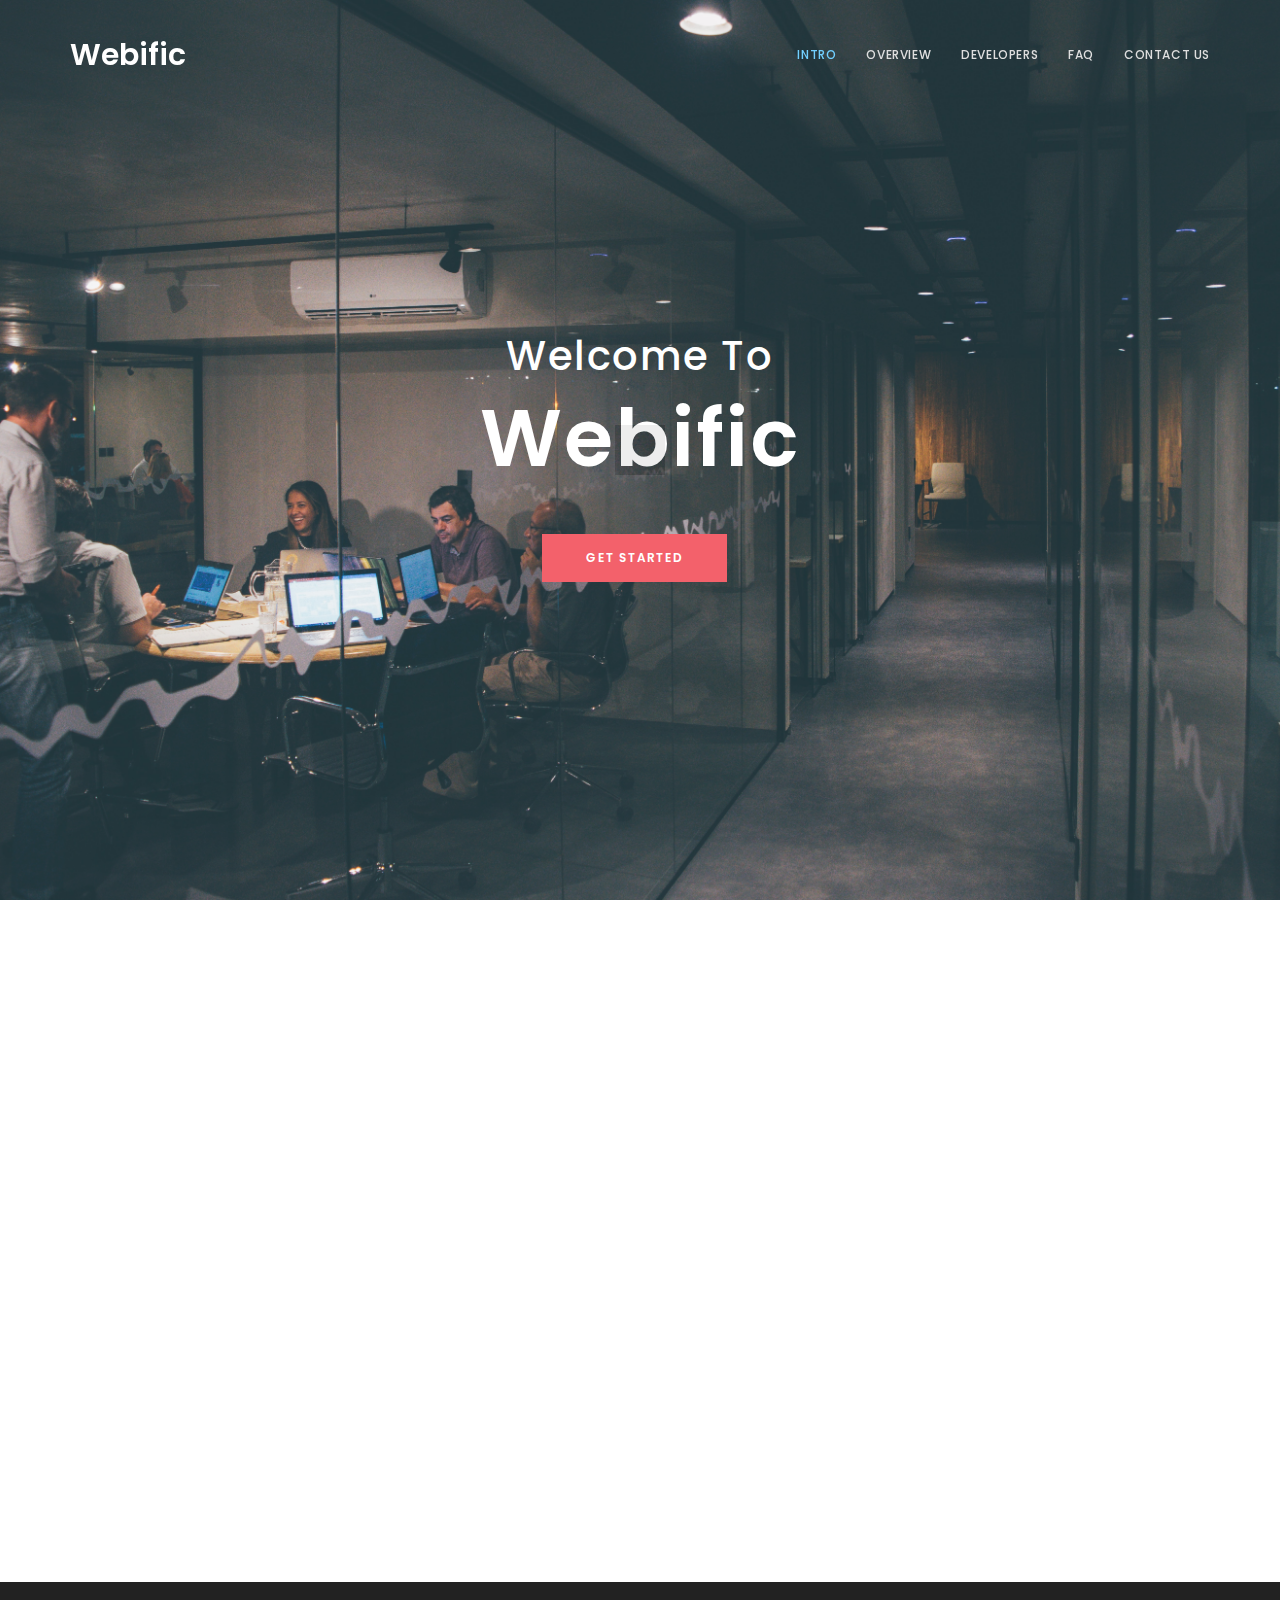
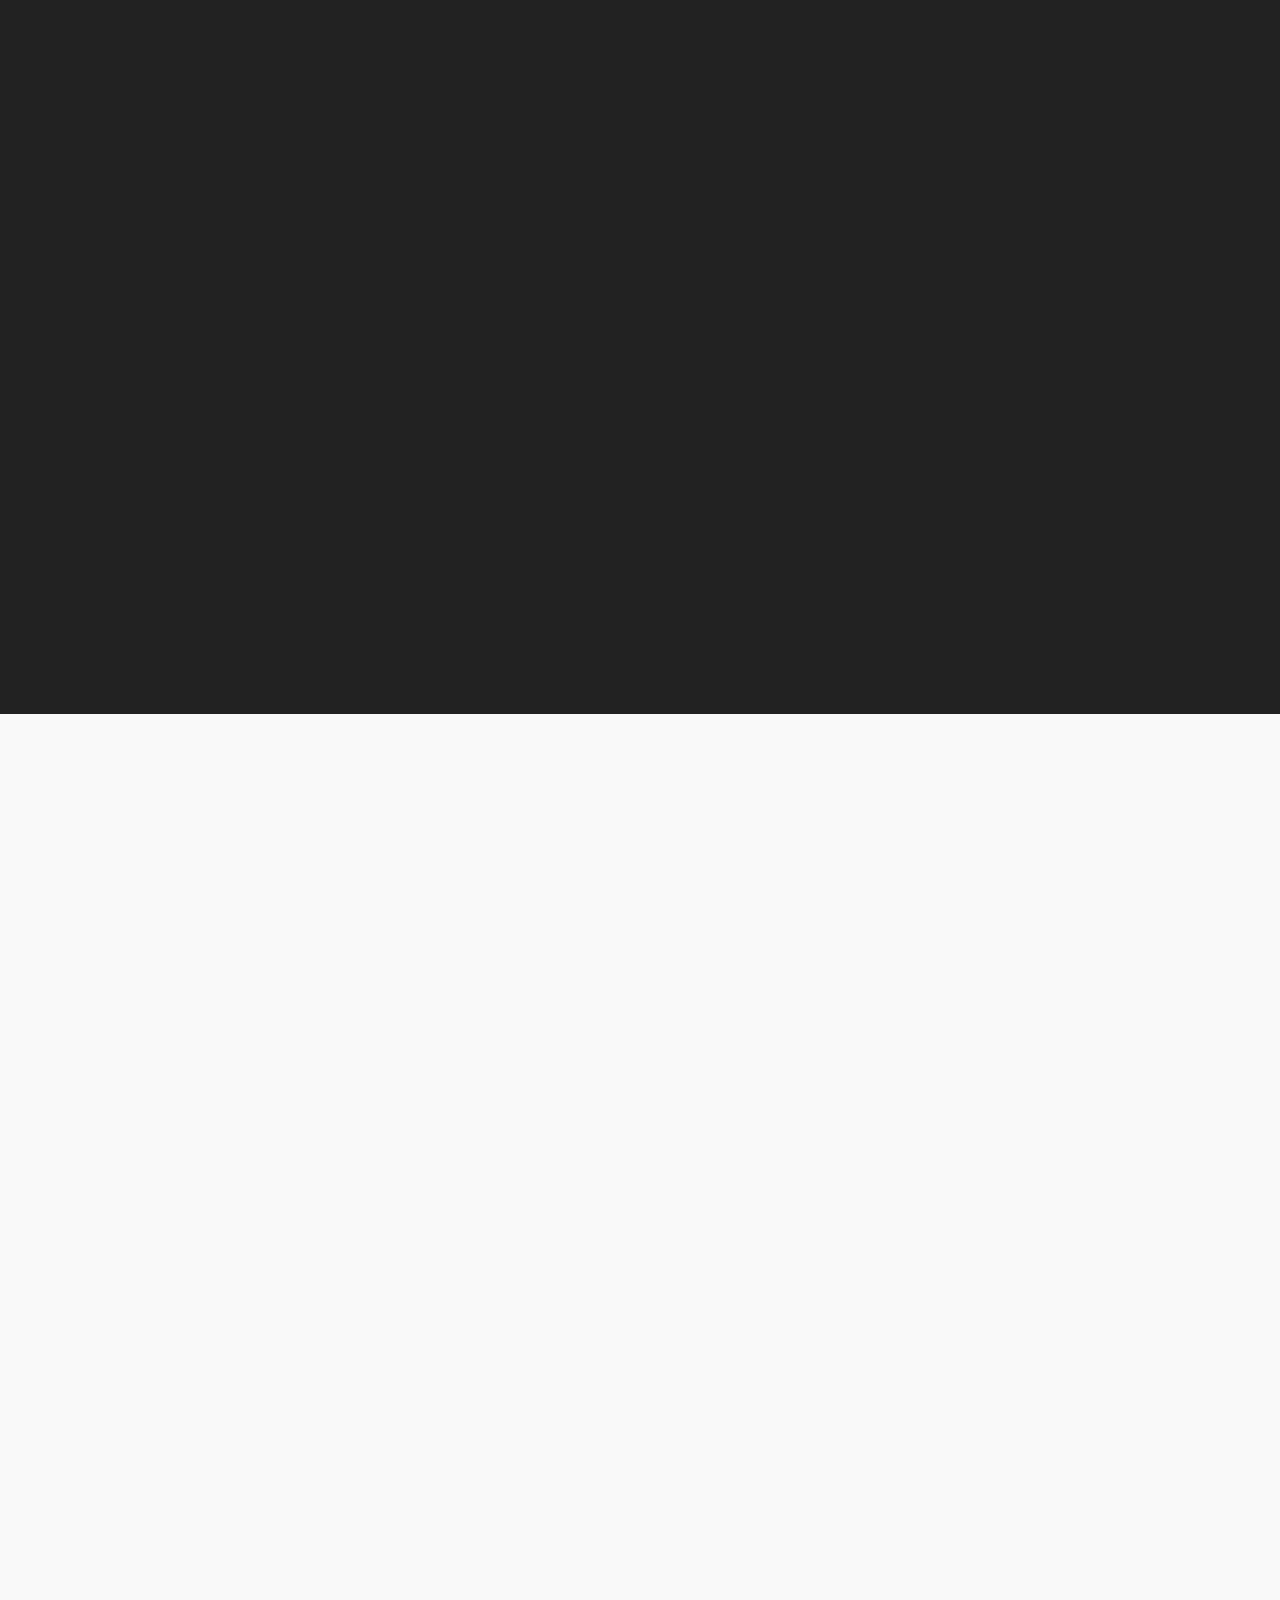
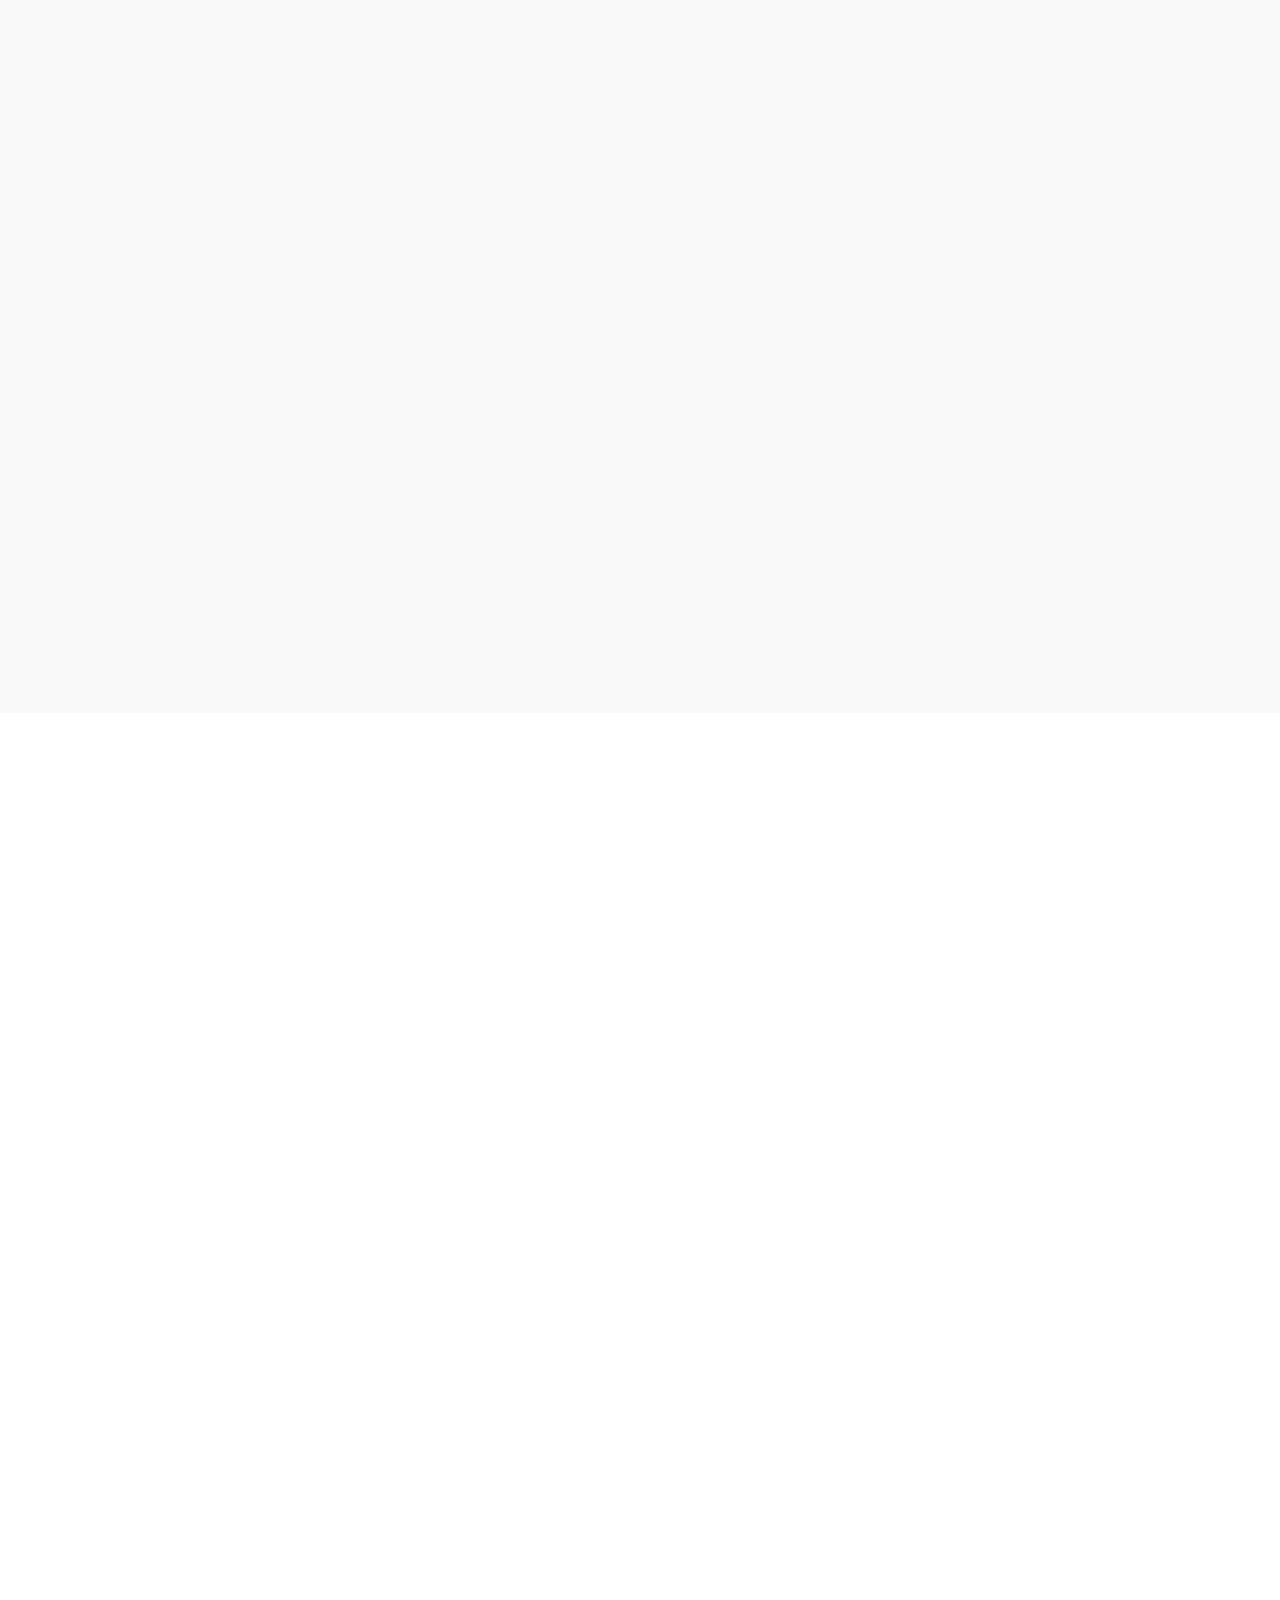
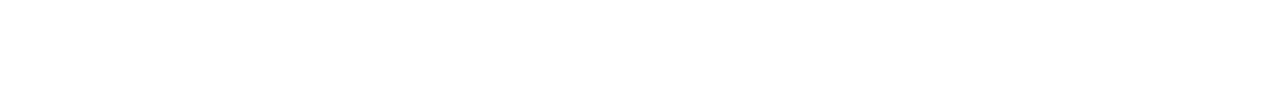
<file: index.html>
<!DOCTYPE html>
<html lang="en">
<head>



<link rel="stylesheet" href="https://fonts.googleapis.com/icon?family=Material+Icons">

<title>Webific</title>
<meta name="description" content="">
<meta name="author" content="">
<meta charset="UTF-8">
<meta http-equiv="X-UA-Compatible" content="IE=Edge">
<meta name="viewport" content="width=device-width, initial-scale=1, maximum-scale=1">

<link rel="stylesheet" href="css/bootstrap.min.css">
<link rel="stylesheet" href="css/animate.css">
<link rel="stylesheet" href="css/font-awesome.min.css">
<link rel="stylesheet" href="css/owl.theme.css">
<link rel="stylesheet" href="css/owl.carousel.css">

<!-- Main css -->
<link rel="stylesheet" href="css/style.css">

<!-- Google Font -->
<link href='https://fonts.googleapis.com/css?family=Poppins:400,500,600' rel='stylesheet' type='text/css'>

</head>
<body data-spy="scroll" data-offset="50" data-target=".navbar-collapse">

<!-- =========================
     PRE LOADER
============================== -->
<div class="preloader">

	<div class="sk-rotating-plane"></div>

</div>


<!-- =========================
     NAVIGATION LINKS
============================== -->
<div class="navbar navbar-fixed-top custom-navbar" role="navigation">
	<div class="container">

		<!-- navbar header -->
		<div class="navbar-header">
			<button class="navbar-toggle" data-toggle="collapse" data-target=".navbar-collapse">
				<span class="icon icon-bar"></span>
				<span class="icon icon-bar"></span>
				<span class="icon icon-bar"></span>
			</button>
			<a href="#" class="navbar-brand">Webific</a>
		</div>

		<div class="collapse navbar-collapse">

			<ul class="nav navbar-nav navbar-right">
				<li><a href="#intro" class="smoothScroll">Intro</a></li>
				<li><a href="#overview" class="smoothScroll">Overview</a></li>
				<li><a href="#speakers" class="smoothScroll">developers</a></li>
				<li><a href="#faq" class="smoothScroll">FAQ</a></li>
		    <li><a href="#contact" class="smoothScroll">Contact Us</a></li>
			</ul>

		</div>

	</div>
</div>


<!-- =========================
    INTRO SECTION
============================== -->
<section id="intro" class="parallax-section">
	<div class="container">
		<div class="row">

			<div class="col-md-12 col-sm-12">
				<h3 style="font-size:40px" class="wow bounceIn" data-wow-delay="0.9s">Welcome To</h3>
				<h1 style="font-size:80px" class="wow fadeInUp" data-wow-delay="1.6s">Webific</h1>

				<a href="second page/index.html" class="btn btn-lg btn-danger smoothScroll wow fadeInUp" data-wow-delay="2.3s">GET STARTED</a>


			</div>


	</div>
	</div>
</section>


<!-- =========================
    OVERVIEW SECTION
============================== -->
<section id="overview" class="parallax-section">
	<div class="container">
		<div class="row">

			<div class="wow fadeInUp col-md-6 col-sm-6" data-wow-delay="0.6s">
				<h3 style="font-size:45px">START WEBBING!</h3>
				<p style="font-size:15px">Hey all, we are a group of enthusiastic learners who have just begun with our web development journey! </p>
				<p style="font-size:15px">Join us to learn front end development with technologies like html,css,javascript and bootstrap from scratch,where we share with you all the resources to kick start your web development journey!</p>
				<p style="font-size:15px">	Happy Learning!</p>

			</div>

			<div class="wow fadeInUp col-md-6 col-sm-6" data-wow-delay="0.9s">
				<img src="images/background.jpg" class="img-responsive" alt="Overview">
			</div>

		</div>
	</div>
</section>


<!-- =========================
    DETAIL SECTION
============================== -->
<section id="detail" class="parallax-section">
	<div class="container">
		<div class="row">

			<div class="wow fadeInLeft col-md-4 col-sm-4" data-wow-delay="0.3s">
       <img src="images\html.jpg" height="65px",width="65px">
				<h3>HTML</h3>
				<p>HTML is the standard markup language for Web pages.
           With HTML you can create your own Website.
					 HTML is easy to learn - You will enjoy it!
				 Head up to our HTML section to dive into this amazing world of website creation</p>
			</div>

			<div class="wow fadeInUp col-md-4 col-sm-4" data-wow-delay="0.6s">
				<img src="images\css new.png" height="65px",width="65px">
				<h3>CSS</h3>
				<p>CSS is the language we use to style an HTML document.
					 CSS describes how HTML elements should be displayed.
					 This tutorial will teach you CSS from basic to advanced.</p>
			</div>

			<div class="wow fadeInRight col-md-4 col-sm-4" data-wow-delay="0.6s">
				<img src="images\java.jpg" height="65px",width="65px">
				<h3>JavaScript</h3>
				<p>JavaScript is the world's most popular programming language.
          JavaScript is the programming language of the Web.
          JavaScript is easy to learn.</p>
			</div>

			<div class="wow fadeInUp col-md-4 col-sm-4" data-wow-delay="0.9s">
				<img style="margin-top:10px" src="images/bootstrap new.jpg" height="65px",width="65px">
				<h3>Bootstrap</h3>
				<p>Bootstrap 4 is the newest version of Bootstrap, which is the most popular HTML, CSS, and JavaScript framework for developing responsive, mobile-first websites.
           Bootstrap 4 is completely free to download and use!</p>
			</div>


		</div>
	</div>
</section>




<!-- =========================
    SPEAKERS SECTION
============================== -->
<section id="speakers" class="parallax-section">
	<div class="container">
		<div class="row">

			<div class="col-md-12 col-sm-12 wow bounceIn">
				<div class="section-title">
					<h2>DEVELOPERS</h2>
					<p>Hey! Meet our team of enthusiastic developers who have worked towards developing this website.This website will take you through each aspect
						of web design from our developer's perspective. </p>
				</div>
			</div>

			<!-- Testimonial Owl Carousel section
			================================================== -->

			<div id="owl-speakers" class="owl-carousel">

				<div class="item wow fadeInUp col-md-3 col-sm-3" data-wow-delay="0.9s">
					<div class="speakers-wrapper">
						<img src="images/shik%20new.jpeg" class="img-responsive" alt="speakers">
							<div class="speakers-thumb">
								<h3>Shika</h3>
								<h6>Web Developer|Computer Engineer</h6>
								<h6>Padre Conceicao College of Engineering</h6>



							</div>
					</div>
				</div>

				<div class="item wow fadeInUp col-md-3 col-sm-3" data-wow-delay="0.6s">
					<div class="speakers-wrapper">
						<img src="images/sakshii%20brand%20new.jpg" class="img-responsive" alt="speakers">
							<div class="speakers-thumb">
								<h3>Sakshi</h3>
								<h6>Web Developer|Computer Engineer</h6>
								<h6>Padre Conceicao College of Engineering</h6>
							</div>
					</div>
				</div>

				<div class="item wow fadeInUp col-md-3 col-sm-3" data-wow-delay="0.9s">
					<div class="speakers-wrapper">
						<img src="images/akruti.jpg" class="img-responsive" alt="speakers">
							<div class="speakers-thumb">
								<h3>Akruti</h3>
								<h6>Web Developer|IT Engineer</h6>
								<h6>Padre Conceicao College of Engineering</h6>
							</div>
					</div>
				</div>

				<div class="item wow fadeInUp col-md-3 col-sm-3" data-wow-delay="0.6s">
					<div class="speakers-wrapper">
						<img src="images/ruksar.jpeg" class="img-responsive" alt="speakers">
							<div class="speakers-thumb">
								<h3>Ruksar</h3>
								<h6>Web Developer|IT Engineer</h6>
								<h6>Padre Conceicao College of Engineering</h6>
							</div>
					</div>
				</div>


					</div>
				</div>

			</div>

</section>



<!-- =========================
    FAQ SECTION
============================== -->
<section id="faq" class="parallax-section">
	<div class="container">
		<div class="row">

			<!-- Section title
			================================================== -->
			<div class="wow bounceIn col-md-offset-2 col-md-8 col-sm-offset-1 col-sm-10 text-center">
				<div class="section-title">
					<h2>Frequently Asked Questions!</h2>
					<p>Get to know the most common questions about web development.</p>
				</div>
			</div>

			<div class="wow fadeInUp col-md-offset-1 col-md-10 col-sm-offset-1 col-sm-10" data-wow-delay="0.9s">
				<div class="panel-group" id="accordion" role="tablist" aria-multiselectable="true">

  					<div class="panel panel-default">
   						<div class="panel-heading" role="tab" id="headingOne">
      						<h4 class="panel-title">
        						<a class="collapsed" data-toggle="collapse" data-parent="#accordion" href="#collapseOne" aria-expanded="false" aria-controls="collapseOne">
          				Is Web development a good career 2021?
        						</a>
      						</h4>
    					</div>
   						<div id="collapseOne" class="panel-collapse collapse in" role="tabpanel" aria-labelledby="headingOne">
      						<div class="panel-body">
        						<p>Having a career in web development in 2021 requires you to know everything about web application building as well the users for which you are building it. With the growing demand for pageless websites, you need to understand the practicality of everything you put on your site. It is no longer about the features but about why they must be on the website. If you can understand your clients as well as the users and can create a balance to satisfy both sides, only then can you make a successful web developer today.Yes, web development is a good career. Mondo's annual Tech and Digital Marketing Salary guide found “Web Developer” was the most in-demand job title in tech and one of its top-paying jobs. And, according to the U.S. Bureau of Labor, the job market for Web Developers is expected to grow 15 percent by 2026.</p>

      						</div>
   						 </div>
 					</div>

    				<div class="panel panel-default">
   						<div class="panel-heading" role="tab" id="headingTwo">
      						<h4 class="panel-title">
        						<a class="collapsed" data-toggle="collapse" data-parent="#accordion" href="#collapseTwo" aria-expanded="false" aria-controls="collapseTwo">
          							When is the right time to start learning Web Development?
        						</a>
      						</h4>
    					</div>
   						<div id="collapseTwo" class="panel-collapse collapse" role="tabpanel" aria-labelledby="headingTwo">
      						<div class="panel-body">
                            	<p>There is no right time to start learning web development! One can start learning it at any age, any time! All you need is a laptop and good internet connection.So get started! </p>
      						</div>
   						 </div>
 					</div>

					<div class="panel panel-default">
						<div class="panel-heading" role="tab" id="headingThree">
								<h4 class="panel-title">
									<a class="collapsed" data-toggle="collapse" data-parent="#accordion" href="#collapseThree" aria-expanded="false" aria-controls="collapseThree">
											How long does it take to learn Web Development?
									</a>
								</h4>
						</div>
						<div id="collapseThree" class="panel-collapse collapse" role="tabpanel" aria-labelledby="headingThree">
								<div class="panel-body">
										<p>It takes around 5 to 6 months to learn web development from scratch. This is if you spend a few hours studying every day. Some people learn in just a few months. However, it takes others a little over a year.</p>
								</div>
						 </div>
				</div>

 					<div class="panel panel-default">
   						<div class="panel-heading" role="tab" id="headingFour">
      						<h4 class="panel-title">
        						<a class="collapsed" data-toggle="collapse" data-parent="#accordion" href="#collapseFour" aria-expanded="false" aria-controls="collapseFour">
          							What is the difference between front end and back end development?
        						</a>
      						</h4>
    					</div>
   						<div id="collapseFour" class="panel-collapse collapse" role="tabpanel" aria-labelledby="headingFour">
      						<div class="panel-body">
                            	<p>Front end coding tends to deal with display systems and user interfacing, and typically is processed on the client side (browser).

Backend engineering tends to deal with data management and processing and usually runs on remote servers.

Simply put front end is client based, back end is server based. Backends end up producing front end materials, and this backend is near invisible to anyone looking at your website.

I thought you might also like to know that the more recognizable terms are "Server-side" (back end) and "Client-side" (front end), although I have used the other terms myself.

"Back end" : http://en.wikipedia.org/wiki/Server-side_scripting
"Front end" : http://en.wikipedia.org/wiki/Client-side_scripting</p>

      						</div>
   						 </div>
 					 </div>

 				 </div>
			</div>

		</div>
	</div>
</section>

<!-- =========================
    CONTACT SECTION
============================== -->
<section id="contact" class="parallax-section">
	<div class="container">
		<div class="row">


			<div class="wow fadeInUp col-md-5 col-sm-6" data-wow-delay="0.9s">
				<div class="contact_detail">
					<div class="section-title">
						<h2>Keep in touch</h2>
					</div>
					<form action="#" method="post">
						<input name="name" type="text" class="form-control" id="name" placeholder="Name">
					  	<input name="email" type="email" class="form-control" id="email" placeholder="Email">
					  	<textarea name="message" rows="5" class="form-control" id="message" placeholder="Message"></textarea>
						<div class="col-md-6 col-sm-10">
							<input name="submit" type="submit" class="form-control" id="submit" value="SEND">
						</div>
					</form>
				</div>
			</div>

		</div>
	</div>
</section>


<footer>
	<div class="container">
		<div class="row">

			<div class="col-md-12 col-sm-12">
                <p class="wow fadeInUp" data-wow-delay="0.6s">Copyright &copy; 2021 Webific Limited</p>


				<ul class="social-icon">
					<li><a href="#" class="fa fa-facebook wow fadeInUp" data-wow-delay="1s"></a></li>
					<li><a href="#" class="fa fa-instagram wow fadeInUp" data-wow-delay="1.3s"></a></li>
					<li><a href="#" class="fa fa-linkedin wow fadeInUp" data-wow-delay="1.6s"></a></li>


				</ul>

			</div>

		</div>
	</div>
</footer>


<!-- Back top -->
<a href="#back-top" class="go-top"><i class="fa fa-angle-up"></i></a>


<!-- =========================
     SCRIPTS
============================== -->
<script src="js/jquery.js"></script>
<script src="js/bootstrap.min.js"></script>
<script src="js/jquery.parallax.js"></script>
<script src="js/owl.carousel.min.js"></script>
<script src="js/smoothscroll.js"></script>
<script src="js/wow.min.js"></script>
<script src="js/custom.js"></script>

</body>
</html>
</file>
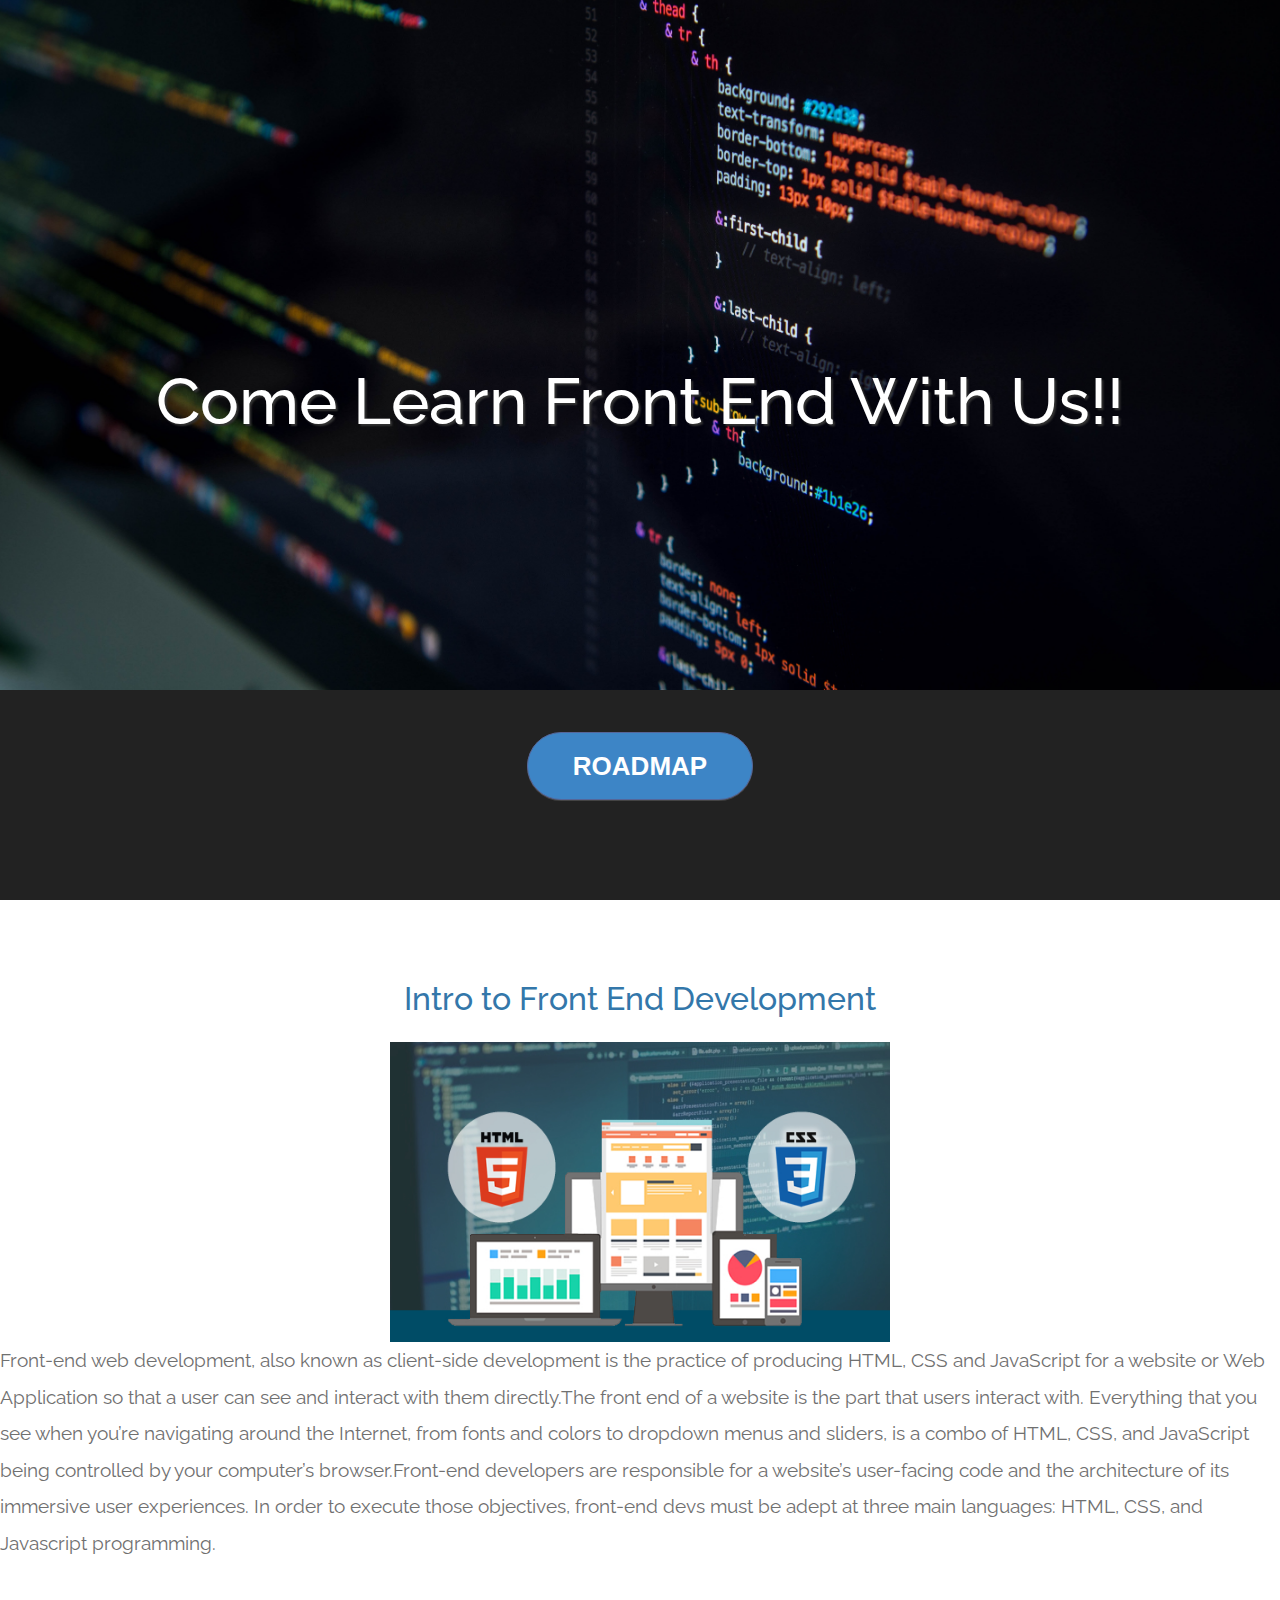
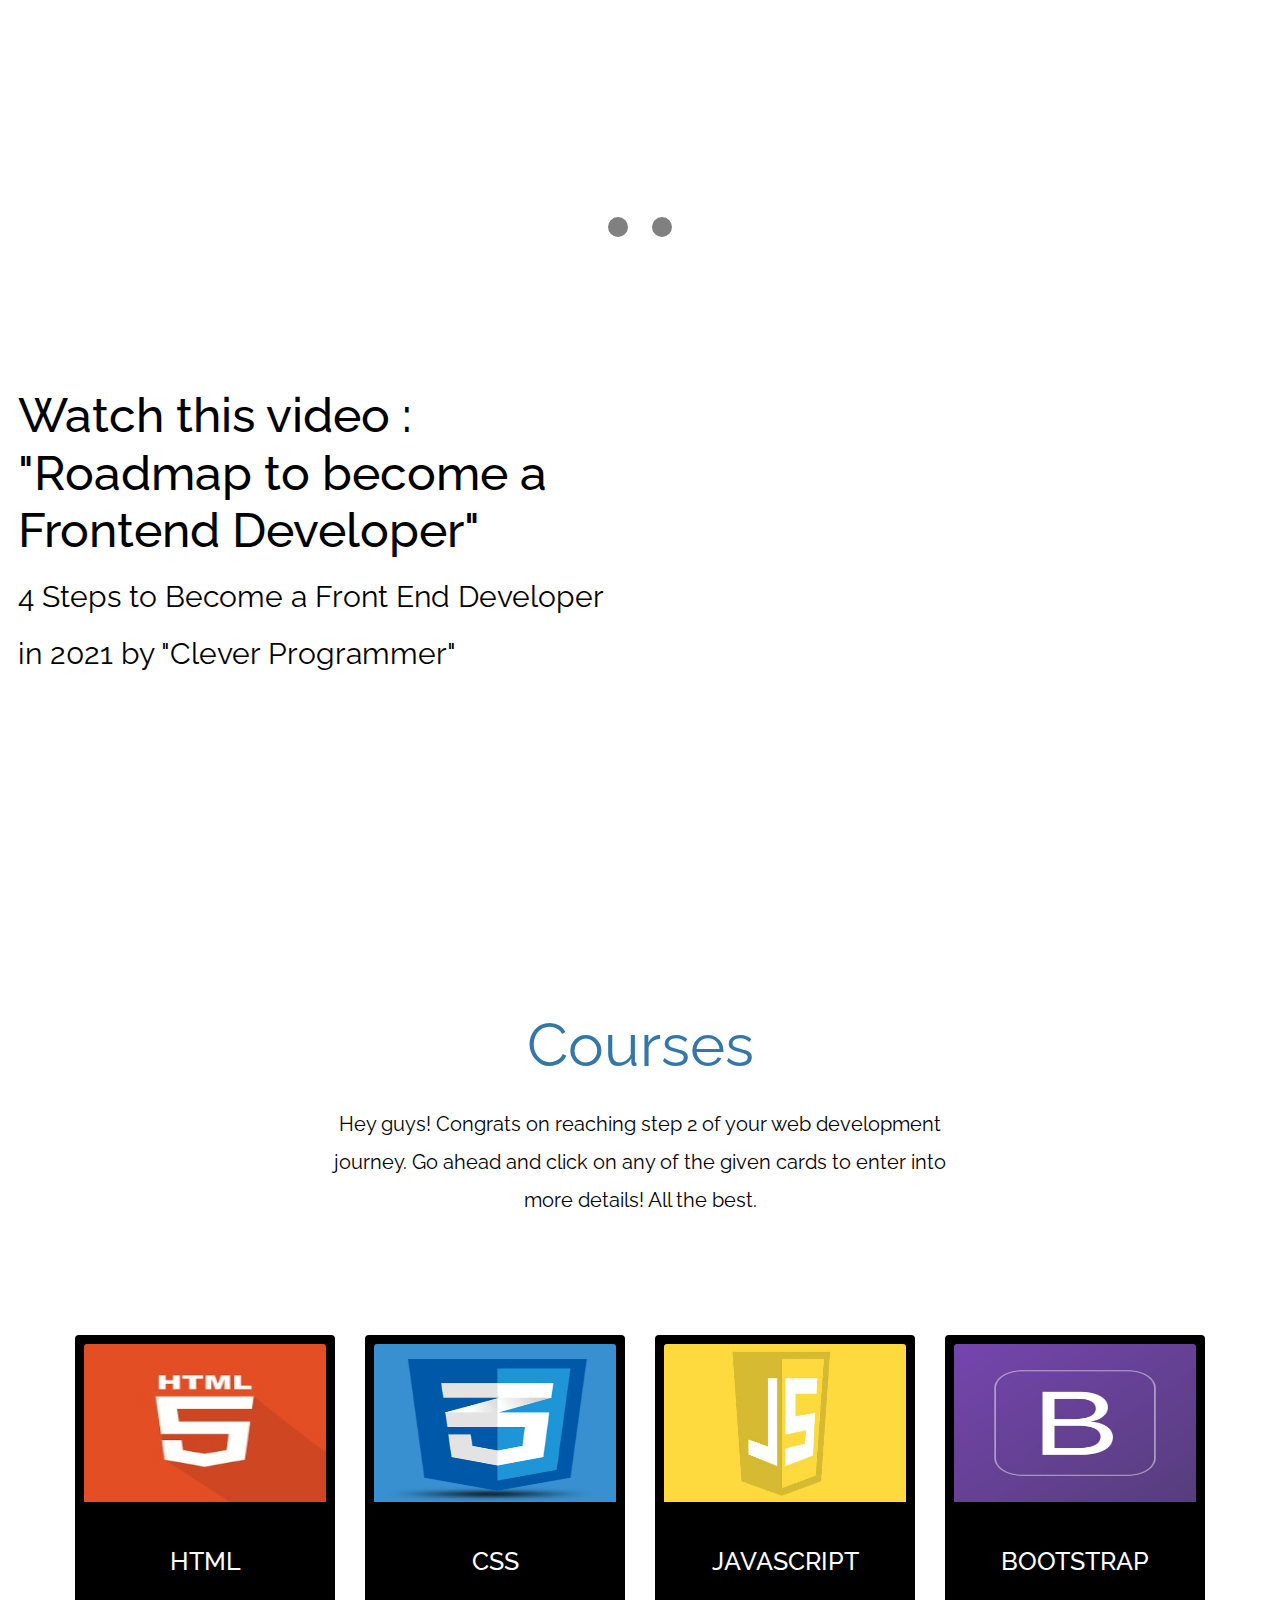
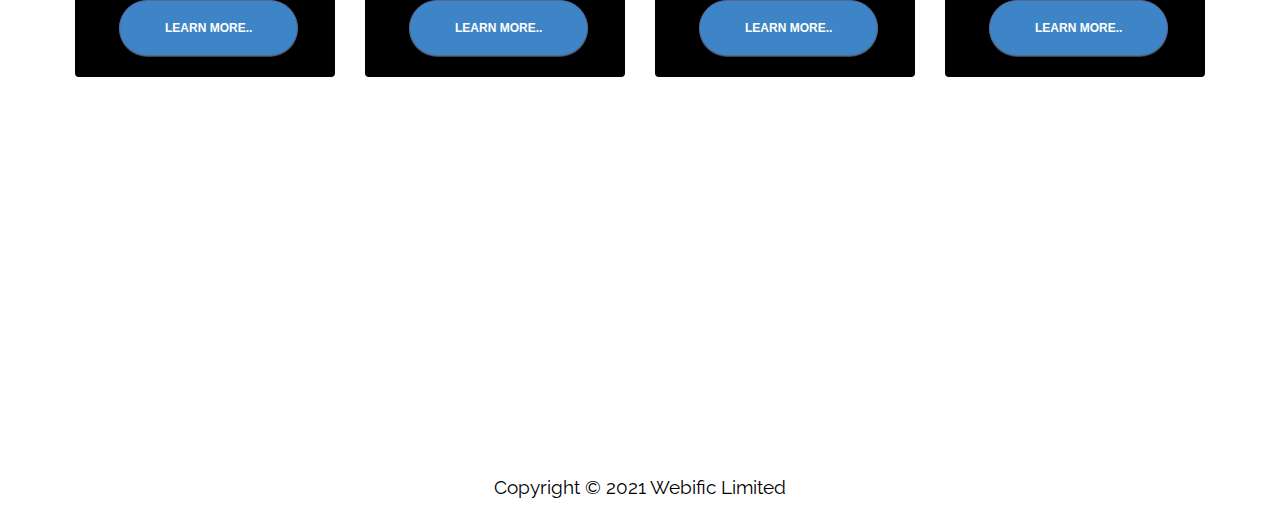
<file: second page/index.html>
<!DOCTYPE html>
<html lang="en">
  <head>
    <meta charset="UTF-8" />
    <meta name="viewport" content="width=device-width, initial-scale=1.0" />
    <meta http-equiv="X-UA-Compatible" content="ie=edge" />
    <title>Intro to Frontend</title>
    <link rel="stylesheet" href="fontawesome-5.5/css/all.min.css" />
    <link rel="stylesheet" href="slick/slick.css">
    <link rel="stylesheet" href="slick/slick-theme.css">
    <link rel="stylesheet" href="magnific-popup/magnific-popup.css">
    <link rel="stylesheet" href="css/bootstrap.min.css" />
    <link rel="stylesheet" href="css/tooplate-infinite-loop.css" />



</head>
  <body>
    <!-- Hero section -->
    <section id="infinite" class="text-white tm-font-big tm-parallax">

      <div class="text-center tm-hero-text-container">
        <div class="tm-hero-text-container-inner">
            <h2 style=" font-size: 65px" class="tm-hero-title">Come Learn Front End With Us!!</h2>

        </div>
      </div>

      <div class="tm-next tm-intro-next">
        <a href="#whatwedo" class="text-center tm-down-arrow-link">

          <button class= "roadmap" type="button">ROADMAP</button>

        </a>
      </div>
    </section>

    <section style="margin-bottom:200px" id="whatwedo" class="tm-section-pad-top">



  <h2 style="text-align:center" class="tm-text-primary mb-4">Intro to Front End Development</h2>
  <div style="text-align: center;">

<img style="; width:500px; height:300px;"src="img/frontend3.jpg" alt="roadmap" style="float:right">


</div>

<p>  Front-end web development, also known as client-side development is the practice of producing HTML, CSS and JavaScript for a website or Web Application so that a user can see and interact with them directly.The front end of a website is the part that users interact with. Everything that you see when you’re navigating around the Internet, from fonts and colors to dropdown menus and sliders, is a combo of HTML, CSS, and JavaScript being controlled by your computer’s browser.Front-end developers are responsible for a website’s user-facing code and the architecture of its immersive user experiences. In order to execute those objectives, front-end devs must be adept at three main languages: HTML, CSS, and Javascript programming.
    </p>


      </section>



    <hr>
       <section id="video" class="parallax-section">
    <div style="margin-top:150px" >

    	<div class="container">
    		<div class="row">

    			<div  class="wow fadeInUp col-md-6 col-sm-10" data-wow-delay="1.3s">
    				<h2 style="font-size:48px;color:black">Watch this video : "Roadmap to become a Frontend Developer"</h2>

    				<p style="font-size:30px;color:black">4 Steps to Become a Front End Developer in 2021 by "Clever Programmer"</p>
    			</div>
    			<div class="wow fadeInUp col-md-6 col-sm-10" data-wow-delay="1.6s">
    				<div class="embed-responsive embed-responsive-16by9">
    					<iframe class="embed-responsive-item" src="https://www.youtube.com/embed/F3ztn4H6Ftg" allowfullscreen></iframe>
    				</div>
    			</div>

    		</div>
    	</div>

    </div>
       </section>

    <section id="gallery" class="tm-section-pad-top">
      <div class="container tm-container-gallery">
        <div class="row">
          <div style="margin-top:200px" class="text-center col-12">
              <h2 style="font-size:60px"class="tm-text-primary tm-section-title mb-4">Courses</h2>
              <p style="font-size:20px;color:black" class="mx-auto tm-section-desc">
              Hey guys! Congrats on reaching step 2 of your web development journey. Go ahead and click on any of the given cards to enter into more details! All the best.
              </p>
          </div>
        </div>
        <div class="row justify-content-center">


    <div class="col mt-5">

       <div class="row justify-content-center">
         <div class="card-deck mx-5 my-5 py-1 px-1">

           <div class="card mb4" style="width: 260px;  background-color:#000">

             <img class="card-img-top mt-2"
                  src="img/html.jpg"
                  style="width: 242px;
                         height: 158px;
                         align-self: center;"
                  alt="Card image cap">

             <div class="card-body text-wrap">
               <h5 style="color:#fff; text-align:center; font-size:25px" class="card-title mt-4 mb-4">HTML</h5>

               <a href="../html page/moon.html">
                  <button class= "html" type="button">LEARN MORE..</button>

               </a>
             </div>
           </div>

          <div class="card mb4" style="width: 260px; background-color:#000">

               <img class="card-img-top mt-2"
                    src="img/css new.png"
                    style="width: 242px;
                           height: 158px;
                           align-self: center;"
                    alt="Card image cap">

              <div class="card-body">

                <h5 style="color:#fff; text-align:center; font-size:25px" class="card-title text-wrap mt-4 mb-4">CSS</h5>

            <a href="../css page/css.html">
              <button class= "html" type="button">LEARN MORE..</button>

            </a>
          </div>
        </div>

        <div class="card mb4" style="width: 260px;  background-color:#000">

          <img class="card-img-top mt-2"
               src="img/js.jpg"
               style="width: 242px;
                      height: 158px;
                      align-self: center;"
               alt="Card image cap">

          <div class="card-body text-wrap">
            <h5 style="color:#fff; text-align:center; font-size:25px" class="card-title mt-4 mb-4">JAVASCRIPT</h5>

            <a href="../javascript page/js.html">
               <button class= "html" type="button">LEARN MORE..</button>

            </a>
          </div>
        </div>

        <div class="card mb4" style="width: 260px;  background-color:#000">

          <img class="card-img-top mt-2"
               src="img/bootstrap new.jpg"
               style="width: 242px;
                      height: 158px;
                      align-self: center;"
               alt="Card image cap">

          <div class="card-body text-wrap">
            <h5 style="color:#fff; text-align:center; font-size:25px" class="card-title mt-4 mb-4">BOOTSTRAP</h5>

            <a href="../bootstrap page/boot.html">
               <button class= "html" type="button">LEARN MORE..</button>

            </a>
          </div>
        </div>
      </div>
  </div>
    </div>
  </div>
        </div>
        </section>

  <footer>
  	<div class="container">
  		<div class="row">

  			<div class="col-md-12 col-sm-12">
                <p style="margin-top: 300px;color:#000; text-align:center" class="wow fadeInUp" data-wow-delay="0.6s">Copyright &copy; 2021 Webific Limited</p>



  			</div>

  		</div>
  	</div>
  </footer>


  </body>
  </html>
</file>
<file: css/style.css>
/*

New Event

http://www.templatemo.com/tm-486-new-event

*/

body {
		background: #ffffff;
    font-family: 'Poppins', sans-serif;
    font-style: normal;
		font-weight: 400;
}


/*---------------------------------------
    Typorgraphy
-----------------------------------------*/
h1,h2,h3,h4,h5,h6 {
  font-weight: 600;
}

h3,h5 {
  font-weight: 500;
}

h1 {
    font-size: 40px;
    letter-spacing: 2px;
}

h2 {
  font-size: 30px;
  text-transform: uppercase;
}

h3 {
  line-height: 36px;
}

h5 {
    letter-spacing: 1px;
    padding-top: 10px;
}

p {
    color: #707070;
    font-size: 14px;
    line-height: 24px;
}

a {
  text-decoration: none !important;
  outline: none;
}


/*---------------------------------------
    General
-----------------------------------------*/
.section-title {
  margin-bottom: 32px;
}

#overview,
#register {
  padding-top: 14rem;
  padding-bottom: 14rem;
}

#detail, #video,
#speakers,
#program,
#sponsors,
#contact, footer {
    padding-top: 10rem;
    padding-bottom: 10rem;
}

#detail,
#speakers, #sponsors,
footer {
  text-align: center;
}

#overview h3,
#detail h3, #video h3,
#register h3,
#venue h3,
#contact h3 {
    padding-bottom: 12px;
}

#intro .btn,
#contact .btn {
    background: transparent;
    border: 2px solid #ffffff;
    border-radius: 0px;
    color: #ffffff;
    font-weight: 600;
    letter-spacing: 1px;
    font-size: 12px;
    padding: 14px 42px;
    margin-top: 42px;
    margin-right: 12px;
    -webkit-transition: all 0.4s ease-in-out;
    transition: all 0.4s ease-in-out;
}

#intro .btn-danger,
#contact .btn-danger {
    background: #f2545f;
    border-color: transparent;
}

#contact .btn {
  border-radius: 100px;
}

#intro .btn-danger:hover {
  background: transparent;
  border-color: #ffffff;
  color: #ffffff;
}

#contact .btn-danger:hover {
  background: #222;
}

#intro .btn-default:hover {
    background: #ffffff;
    color: #333333;
    border-color: transparent;
}

.parallax-section {
  background-attachment: fixed !important;
  background-size: cover !important;
}



/*---------------------------------------
    Preloader section
-----------------------------------------*/
.preloader {
  position: fixed;
  top: 0;
  left: 0;
  width: 100%;
  height: 100%;
  z-index: 99999;
  display: flex;
  flex-flow: row nowrap;
  justify-content: center;
  align-items: center;
  background: none repeat scroll 0 0 #ffffff;
}

.sk-rotating-plane {
  width: 50px;
  height: 50px;
  background-color: #222;
  -webkit-animation: sk-rotatePlane 1.2s infinite ease-in-out;
          animation: sk-rotatePlane 1.2s infinite ease-in-out; }

@-webkit-keyframes sk-rotatePlane {
  0% {
    -webkit-transform: perspective(120px) rotateX(0deg) rotateY(0deg);
            transform: perspective(120px) rotateX(0deg) rotateY(0deg); }
  50% {
    -webkit-transform: perspective(120px) rotateX(-180.1deg) rotateY(0deg);
            transform: perspective(120px) rotateX(-180.1deg) rotateY(0deg); }
  100% {
    -webkit-transform: perspective(120px) rotateX(-180deg) rotateY(-179.9deg);
            transform: perspective(120px) rotateX(-180deg) rotateY(-179.9deg); } }

@keyframes sk-rotatePlane {
  0% {
    -webkit-transform: perspective(120px) rotateX(0deg) rotateY(0deg);
            transform: perspective(120px) rotateX(0deg) rotateY(0deg); }
  50% {
    -webkit-transform: perspective(120px) rotateX(-180.1deg) rotateY(0deg);
            transform: perspective(120px) rotateX(-180.1deg) rotateY(0deg); }
  100% {
    -webkit-transform: perspective(120px) rotateX(-180deg) rotateY(-179.9deg);
            transform: perspective(120px) rotateX(-180deg) rotateY(-179.9deg); } }



/*---------------------------------------
    Navigation Links section
-----------------------------------------*/
.custom-navbar {
    margin-bottom: 0;
    background-color: #101010;
}

.custom-navbar .navbar-brand {
    color: #ffffff;
    font-weight: 600;
    font-size: 3rem;
    line-height: 40px;
}

.custom-navbar .nav li a {
    color: #ddd;
    font-size: 12px;
    font-weight: 500;
    letter-spacing: 0.6px;
    text-transform: uppercase;
    line-height: 40px;
    transition: all 0.4s ease-in-out;
}

.custom-navbar .nav li a:hover {
    background: transparent;
    color: #66ccff;
}

.custom-navbar .navbar-nav > li > a:hover,
.custom-navbar .navbar-nav > li > a:focus {
  background-color: transparent;
}

.custom-navbar .nav li.active > a {
    background-color: transparent;
    color: #66ccff;
}

.custom-navbar .navbar-toggle {
    border: none;
    padding-top: 10px;
}

.custom-navbar .navbar-toggle {
    background-color: transparent;
}

.custom-navbar .navbar-toggle .icon-bar {
    background: #ffffff;
    border-color: transparent;
}

@media(min-width:768px) {
    .custom-navbar {
        padding: 20px 0;
        border-bottom: 0;
        background: 0 0;
    }
    .custom-navbar.top-nav-collapse {
        background: #101010;
        padding: 0;
    }

}



/*---------------------------------------
    Intro section
-----------------------------------------*/
#intro {
    background: url('../images/mario-gogh-VBLHICVh-lI-unsplash.jpg') 50% 0 repeat-y fixed;
    -webkit-background-size: cover;
    background-size: cover;
    background-position: center center;
    color: #ffffff;
    display: -webkit-box;
    display: -webkit-flex;
     display: -ms-flexbox;
    display: flex;
    -webkit-box-align: center;
     -webkit-align-items: center;
      -ms-flex-align: center;
          align-items: center;
    height: 100vh;
    text-align: center;
}

#intro h3 {
  letter-spacing: 2px;

}



/*---------------------------------------
   Overview  section
-----------------------------------------*/
#overview img {
  position: relative;
  padding-bottom: 32px;
}



/*---------------------------------------
    Detail section
-----------------------------------------*/
#detail {
    background: #222;
    color: #ffffff;
}

#detail .fa {
  color: #f2545f;
  font-size: 48px;
}



/*---------------------------------------
    Video section
-----------------------------------------*/
#video iframe {
  border: none;
}



/*---------------------------------------
   Speakers section
-----------------------------------------*/
#speakers {
    background: #f9f9f9;
}

#speakers h3 {
    font-size: 18px;
    margin-bottom: 0px;
}

#speakers h6 {
  color: #666;
  margin-top: 4px;
}

#speakers img {
  width: 100%;
  max-width: 100%;
  height: auto;
}

#speakers .col-md-3 {
    display: block;
    width: 100%;
    padding-top: 30px;
    padding-bottom: 20px;
    margin-bottom: 22px;
}

#speakers .speakers-wrapper {
    background: #ffffff;
    padding-bottom: 22px;
}



/*---------------------------------------
   Program section
-----------------------------------------*/
#program h4 {
    color: #808080;
    font-size: 12px;
}

#program h3 {
  margin-top: 16px;
}

#program .program-divider {
    border: 1px solid #f9f9f9;
    margin-top: 32px;
    margin-bottom: 42px;
}

#program span {
    padding-right: 12px;
}

#program img {
  border-radius: 50%;
}

.nav-tabs {
  margin-bottom: 20px;
}
.nav-tabs > li {
  float: left;
  margin-bottom: -1px;
}
.nav-tabs > li > a {
  color: #000000;
  font-weight: 600;
  margin-right: 2px;
  line-height: 1.42857143;
  border: none;
  border-radius: 0px;
}
.nav-tabs > li > a:hover {
  background-color: transparent;
}
.nav-tabs > li.active > a,
.nav-tabs > li.active > a:hover,
.nav-tabs > li.active > a:focus {
  color: #f2545f;
  cursor: default;
  background-color: transparent;
  border: 1px solid transparent;
  border-bottom-color: #999;
}
.tab-content {
  padding-top: 20px;
}



/*---------------------------------------
    Regsiter section
-----------------------------------------*/
#register {
    background: url('../images/register-bg.jpg') 50% 0 repeat-y fixed;
    -webkit-background-size: cover;
    background-size: cover;
    background-position: center center;
    color: #ffffff;
}

#register .form-control {
  background: transparent;
  border: 2px solid #ffffff;
  border-radius: 0px;
  color: #ffffff;
  margin-bottom: 16px;
}

#register input {
  height: 45px;
}

#register input[type="submit"] {
  background: #f2545f;
  border-radius: 100px;
  border: none;
  color: #ffffff;
  letter-spacing: 2px;
  height: 50px;
  margin-top: 12px;
  transition: all 0.4s ease-in-out;
}

#register input[type="submit"]:hover {
  background: #ffffff;
  color: #222;
}



/*---------------------------------------
   Faq section
-----------------------------------------*/
#faq {
  background: #f9f9f9;
  padding-top: 8rem;
  padding-bottom: 8rem;
}

#faq .panel-group {
  margin-top: 32px;
}

#faq .panel-group .panel {
  margin-bottom: 8px;
}

#faq .panel-default {
  border: none;
}

#faq .panel-default>.panel-heading {
  background: #f0f0f0;
  color: #505050;
}

#faq .panel-heading {
  border: none;
  padding-top: 8px;
  padding-bottom: 6px;
}

#faq .panel-default>.panel-heading+.panel-collapse>.panel-body {
  border-top: none;
  padding-top: 22px;
  padding-left: 32px;
  padding-bottom: 22px;
}

#faq .panel-heading .panel-title a[data-toggle="collapse"] {
  font-size: 18px;
  font-weight: 500;
  position: relative;
  display: block;
  width: 100%;
  height: 100%;
  padding: 10px 15px;
}

#faq .panel-heading .panel-title a[data-toggle="collapse"]::after {
  content: "-";
  display: block;
  position: absolute;
  line-height: 1;
  right: 1em;
  top: 50%;
  transform: translateY(-50%);
}

#faq .panel-heading .panel-title a[data-toggle="collapse"].collapsed::after {
  content: "+";
}



/*---------------------------------------
   Venue section
-----------------------------------------*/
#venue {
    background: url('../images/venue-bg.jpg') 50% 0 repeat-y fixed;
    background-size: cover;
    background-position: center center;
    padding-top: 7rem;
    padding-bottom: 7rem;
}

#venue p {
  padding-top: 12px;
  padding-bottom: 18px;
}



/*---------------------------------------
   Sponsors section
-----------------------------------------*/
#sponsors img {
  margin-top: 18px;
}



/*---------------------------------------
   Contact section
-----------------------------------------*/
#contact {
    background: url('../images/contact-bg.jpg') 50% 0 repeat-y fixed;
    background-size: cover;
    background-position: center center;
}

#contact .contact_des {
  padding-top: 3rem;
  padding-right: 2rem;
}

#contact .contact_detail {
  background: #ffffff;
  padding: 5rem 5rem 12rem 5rem;
}

#contact .form-control {
  background: transparent;
  border: none;
  border-bottom: 1px solid #f0f0f0;
  border-radius: 0px;
  box-shadow: none;
  margin-bottom: 16px;
  transition: all 0.4s ease-in-out;
}

#contact .form-control:focus {
  border-bottom-color: #999;
}

#contact input {
  height: 45px;
}

#contact input[type="submit"] {
  background: #222;
  border-radius: 100px;
  border: none;
  color: #ffffff;
  letter-spacing: 2px;
  height: 50px;
  margin-top: 12px;
  transition: all 0.4s ease-in-out;
}

#contact input[type="submit"]:hover {
  background: #f2545f;
}



/*---------------------------------------
   Footer section
-----------------------------------------*/
footer {
  background-attachment: fixed;
}



/* Back top */
.go-top {
  background-color: #222;
  bottom: 2em;
  right: 2em;
  color: #ffffff;
  font-size: 32px;
  display: none;
  position: fixed;
  text-decoration: none;
  width: 60px;
  height: 60px;
  line-height: 60px;
  text-align: center;
  transition: all 0.4s ease-in-out;
}

.go-top:hover {
    background: #f2545f;
    color: #ffffff;
}


/*---------------------------------------
   Social icon
-----------------------------------------*/
.social-icon {
    position: relative;
    padding: 0;
    margin: 0;
}

.social-icon li {
    display: inline-block;
    list-style: none;
}

.social-icon li a {
    color: #666;
    border-radius: 100px;
    font-size: 16px;
    text-decoration: none;
    transition: all 0.4s ease-in-out;
    width: 50px;
    height: 50px;
    line-height: 50px;
    text-align: center;
    vertical-align: middle;
}

.social-icon li a:hover {
    background: #f2545f;
    color: #ffffff;
}



/*---------------------------------------
   Responsive styles
-----------------------------------------*/
@media (max-width: 980px) {

  p {font-size: 13px;}

  .custom-navbar .navbar-brand {
    font-size: 2rem;
  }

  .custom-navbar .nav li a {
    font-size: 11px;
	line-height: 20px;
  }

  #intro { height: 65vh; }

  #video iframe {
    margin-top: 42px;
  }

  #contact .contact_detail {
  background: #ffffff;
  padding: 10rem 3rem 10rem 5rem;
}

}

@media (max-width: 768px) {

  .custom-navbar .navbar-brand {
    line-height: 20px;
  }

  #overview img,
  #detail .col-md-4,
  #register form {
    padding-top: 32px;
  }

  .nav-tabs > li > a {
    font-size: 13px;
  }

  #program img {
    padding-bottom: 32px;
  }

  #sponsors img {
    padding-top: 22px;
  }

  #contact .contact_detail {
    margin-top: 82px;
  }

}

@media (max-width: 760px) {

  #intro {
    height: 100vh;
  }

}
</file>
<file: second page/css/tooplate-infinite-loop.css>
@import url("https://fonts.googleapis.com/css?family=Raleway:100,300,400,500,700,900");

body {
	font-family: "Raleway", sans-serif;
	font-size: 1.2em;
  color: #707070;
  margin: 0;
  padding: 0;
  overflow-x: hidden;
}
a {
  transition: all 0.3s ease;
  color: #38B;
}

a:hover,
a:focus {
  text-decoration: none;
  color: #D40;
}

a:focus {
  outline: none;
}

.btn {
  padding: 8px 32px;
}

.btn:hover {
  background-color: #ced4da;
}

blockquote {
  font-size: 0.86em;
  line-height: 1.8em;
}

.tm-section-pad-top {
  padding-top: 80px;
  padding-bottom: 40px;
}

.tm-content-box {
  padding-top: 20px;
  padding-bottom: 40px;
}

.tm-text-primary {
  color: #37A;
}

.tm-font-big {
  font-size: 1.25rem;
}

.tm-btn-primary {
  color: white;
  background-color: #369;
  padding: 14px 30px;
}

.tm-btn-primary:hover,
.tm-btn-primary:focus {
  color: white;
  background-color: #38B;
}

/* Navbar */

.tm-navbar {
  position: fixed;
  width: 100%;
  z-index: 1000;
  background-color: transparent;
  transition: all 0.3s ease;
}

.tm-navbar.scroll {
  background-color: white;
  border-bottom: 1px solid #e9ecef;
}

.navbar-brand {
  color: white;
  font-size: 1.4rem;
  font-weight: bold;
}

.navbar-brand:hover,
.tm-navbar.scroll .navbar-brand:hover {
  color: #38B;
}

.tm-navbar.scroll .navbar-brand {
  color: #369;
}

.nav-item {
  list-style: none;
}

.tm-nav-link {
  color: white;
}

.tm-navbar.scroll .tm-nav-link {
  color: #369;
}

.tm-navbar.scroll .tm-nav-link:hover,
.tm-navbar.scroll .tm-nav-link.current,
.tm-nav-link:hover {
  color: #FFF;
  background-color: #369;
}

.navbar-toggler {
  border: 1px solid white;
  padding-left: 10px;
  padding-right: 10px;
}

.navbar-toggler-icon {
  color: white;
  padding-top: 6px;
}

.tm-navbar.scroll .navbar-toggler {
  border: 1px solid #707070;
}

.tm-navbar.scroll .navbar-toggler-icon {
  color: #707070;
}

/* Hero */

#infinite {
	background-color: #222;
  background-image: url('../img/screen.jpg');
  background-repeat: no-repeat;
	background-size: cover;
	background-position: center center;
  height: 100vh;
  min-height: 375px;
  position: relative;
}
.roadmap
{
	background:    #3d85c6;
border:        1px solid #556699;
border-radius: 1000px;
box-shadow:    0 1px #444444;
padding:       20px 45px;
color:         #ffffff;
display:       inline-block;
font:          normal bold 26px/1 "Open Sans", sans-serif;
text-align:    center;
}
hr{
	border-style: dotted none none;
	border-color: #808080;
	border-width:20px;
	width : 5%;
	height:0px;
}
}
@media (min-height: 600px) and (min-width: 1920px) {
  #infinite {
    background-size: cover;
  }
}

@media (min-height: 830px) {
  #infinite {
    background-position: center -210px;
  }
}

@media (min-height: 680px) and (max-height: 829px) {
  #infinite {
    background-position: center -300px;
  }
}

@media (min-height: 500px) and (max-height: 679px) {
  #infinite {
    background-position: center -400px;
  }
}

@media (max-height: 499px) {
  #infinite {
    background-position: center -450px;
  }
}

.tm-hero-text-container {
  width: 100%;
  height: 100%;
  display: flex;
  flex-flow: column;
  justify-content: center;
}

.tm-hero-text-container-inner {
  margin-top: -90px;
}

.tm-hero-title {
  font-size: 3.5rem;
  text-shadow: 2px 2px 2px #333;
}

.tm-hero-subtitle {
  text-shadow: 2px 2px 2px #333;
}

.tm-intro-next {
  position: absolute;
  bottom: 100px;
  left: 0;
  right: 0;
}

@media (max-height: 480px) {
  .tm-hero-text-container-inner {
    margin-top: -40px;
  }

  .tm-intro-next {
    bottom: 20px;
  }
}

.tm-down-arrow-link {
  display: block;
  margin-top: 18%;
}

.tm-down-arrow {
  	color: #FFF;
    cursor: pointer;
    background: #357;
    padding: 15px 40px;
    transition: all 0.3s ease;
}

.tm-down-arrow:hover,
.tm-down-arrow:focus {
  color: #FFF;
  background: #37A;
  padding: 20px 50px;
}

/* Introduction */

#introduction {
  padding-bottom: 100px;
}

.tm-section-title {
  font-size: 2.6rem;
  font-weight: normal;
}

.tm-intro-text {
  font-size: 1.2rem;
}

.tm-icon {
  display: block;
  color: #37A;
}

.tm-continue {
	padding: 20px 0 30px 0;

}

.html
{margin-left: 23px;
		background:    #3d85c6;
	border:        1px solid #556699;
	border-radius: 1000px;
	box-shadow:    0 1px #444444;
	padding:       20px 45px;
	color:         #ffffff;
	display:       inline-block;
	font:          normal bold 12px "Open Sans", sans-serif;
	text-align:    center;
	}
	.html
	{margin-left: 23px;
			background:    #3d85c6;
		border:        1px solid #556699;
		border-radius: 1000px;
		box-shadow:    0 1px #444444;
		padding:       20px 45px;
		color:         #ffffff;
		display:       inline-block;
		font:          normal bold 12px "Open Sans", sans-serif;
		text-align:    center;
		}
		.css
		{margin-left: 23px;
				background:    #3d85c6;
			border:        1px solid #556699;
			border-radius: 1000px;
			box-shadow:    0 1px #444444;
			padding:       20px 45px;
			color:         #ffffff;
			display:       inline-block;
			font:          normal bold 12px "Open Sans", sans-serif;
			text-align:    center;
			}
			.javascript
			{margin-left: 23px;
					background:    #3d85c6;
				border:        1px solid #556699;
				border-radius: 1000px;
				box-shadow:    0 1px #444444;
				padding:       20px 45px;
				color:         #ffffff;
				display:       inline-block;
				font:          normal bold 12px "Open Sans", sans-serif;
				text-align:    center;
				}
				.bootstrap
				{margin-left: 23px;
						background:    #3d85c6;
					border:        1px solid #556699;
					border-radius: 1000px;
					box-shadow:    0 1px #444444;
					padding:       20px 45px;
					color:         #ffffff;
					display:       inline-block;
					font:          normal bold 12px "Open Sans", sans-serif;
					text-align:    center;
					}

/* Testimonials */
#testimonials {
  color: white;
  background-image: url(../img/infinite-loop-02.jpg);
  background-size: cover;
  background-repeat: no-repeat;
  background-size: 100%;
  position: relative;
}

@media (max-width: 991px) {
  #testimonials {
    background-image: url(../img/infinite-loop-02-mobile.jpg);
  }
}

.tm-testimonials-content {
  position: relative;
  z-index: 100;
}

.tm-bg-overlay {
  width: 100%;
  height: 100%;
  background: rgba(20, 70, 80, 0.2);
  position: absolute;
  top: 0;
  left: 0;
  right: 0;
  bottom: 0;
  z-index: 0;
}

.tm-testimonials-carousel {
  max-width: 1050px;
  margin: 0 auto;
}

.tm-testimonial-item {
  max-width: 290px;
  margin-left: 35px;
  margin-right: 35px;
}

.tm-testimonial-item img {
  border-radius: 50%;
  margin-bottom: 35px;
}

.tm-testimonial-item figcaption {
  text-align: right;
  font-style: italic;
  font-size: 1.1rem;
}

/* Work */

.tm-section-desc {
  max-width: 650px;
  width: 100%;
  font-size: 0.9rem;
}

.tm-gallery-container {
  padding-top: 70px;
  padding-bottom: 120px;
}

.tm-gallery-item {
  margin: 0 15px;
}

.slick-dots {
  bottom: -65px;
}

.slick-dots li {
  margin: 0 13px;
}

.slick-dots li button:hover:before,
.slick-dots li button:focus:before,
.slick-dots li.slick-active button:before {
  opacity: 1;
  color: #3ba0dd;
}

.tm-testimonials-carousel .slick-dots li button:before {
  color: white;
  opacity: 0.5;
}

.tm-testimonials-carousel .slick-dots li button:hover:before,
.tm-testimonials-carousel .slick-dots li button:focus:before,
.tm-testimonials-carousel .slick-dots li.slick-active button:before {
  color: white;
  opacity: 1;
}

.slick-dots li button:before {
  font-size: 18px;
}

/* Hover Effect */
/* Common style */
.grid figure {
  position: relative;
  float: left;
  overflow: hidden;
  background: #3085a3;
  text-align: center;
  cursor: pointer;
}

.grid figure img {
  position: relative;
  display: block;
  min-height: 100%;
  max-width: 100%;
  opacity: 0.8;
}

.grid figure figcaption {
  padding: 2em;
  color: #fff;
  text-transform: uppercase;
  font-size: 1.25em;
  -webkit-backface-visibility: hidden;
  backface-visibility: hidden;
}

.grid figure figcaption::before,
.grid figure figcaption::after {
  pointer-events: none;
}

.grid figure figcaption,
.grid figure figcaption > a {
  position: absolute;
  top: 0;
  left: 0;
  width: 100%;
  height: 100%;
}

/* Anchor will cover the whole item by default */
/* For some effects it will show as a button */
.grid figure figcaption > a {
  z-index: 1000;
  text-indent: 200%;
  white-space: nowrap;
  font-size: 0;
  opacity: 0;
}

.grid figure h2 {
  word-spacing: -0.15em;
  font-size: 0.9em;
  font-weight: 300;
}

.grid figure h2 span {
  font-weight: 600;
}

.grid figure h2,
.grid figure p {
  margin: 0;
}

.grid figure p {
  letter-spacing: 1px;
  font-size: 68.5%;
}

/*---------------*/
/***** Honey *****/
/*---------------*/


/* Contact */

#contact {
  color: white;
  background-color: #001828;
  background-image: url(../img/infinite-loop-03.jpg);
  background-position: center;
  background-repeat: no-repeat;
  min-height: 980px;
  position: relative;
  padding-bottom: 50px;
  padding-top: 100px;
}

.contact-item {
  margin-left: 20px;
  margin-bottom: 50px;
}

.item-link {
  display: flex;
  align-items: center;
}

.item-link i,
.item-link span {
  color: white;
  transition: all 0.3s ease;
}

.item-link:hover i,
.item-link:hover span {
  color: #3496d8;
}

.tm-input {
	margin: 0 0 20px 0;
	width: 90%;
  padding: 8px 20px;
  border-radius: 6px;
  border: 1px solid white;
  background: transparent;
  color: white;
}

.tm-btn-submit {
	font-size: 0.9em;
	color: #fff;
	background-color: #369;
	width: 50%;
	margin-bottom: 60px;
}

.tm-btn-submit:hover {
	color: #fff;
	background-color: #38B;
}

::placeholder {
  /* Chrome, Firefox, Opera, Safari 10.1+ */
  color: white;
  opacity: 1; /* Firefox */
}

:-ms-input-placeholder {
  /* Internet Explorer 10-11 */
  color: white;
}

::-ms-input-placeholder {
  /* Microsoft Edge */
  color: white;
}

.tm-footer {
  position: absolute;
  bottom: 35px;
  left: 0;
  right: 0;
  padding: 0 15px;
}

.tm-footer a {
	color: #fff;
}

.tm-footer a:hover {
	color: #9CF;
}

.tm-footer-link {
  color: white;
}

.tm-footer-link:hover,
.tm-footer-link:focus {
  color: #38B;
  text-decoration: none;
}

p {
  line-height: 1.9;
}

@media (min-width: 768px) {
  .tm-intro-text-container {
    padding-left: 0px;
  }

  .navbar-expand-md .navbar-nav .nav-link {
    padding-right: 30px;
    padding-left: 30px;
  }
}

@media (min-width: 1200px) {
  .container {
    max-width: 1275px;
  }

  .tm-container-gallery {
    max-width: 1290px;
  }

  .tm-container-contact {
    max-width: 1063px;
  }
}

@media (max-width: 991px) {
  .tm-intro-text-container {
    padding-left: 15px;
    padding-top: 30px;
    max-width: 600px;
    margin-left: auto;
    margin-right: auto;
  }

  .tm-intro-img {
    display: block;
    margin-left: auto;
    margin-right: auto;
  }

  .tm-btn-submit {
    margin-left: 0;
    margin-top: 20px;
  }
}

@media (max-width: 767px) {

  .navbar-nav {
    max-width: 200px;
    text-align: right;
  }

  .navbar-collapse {
    background-color: rgb(255, 255, 255);
    padding: 10px;
    border-radius: 3px;
  }

  .navbar-collapse .nav-link {
    color: #707070;
	padding-right: 20px;
  }
}

@media (max-width: 480px) {
  .tm-gallery-container {
    max-width: 220px;
    margin-left: auto;
    margin-right: auto;
  }

  .tm-gallery-container-2 {
    max-width: 350px;
  }

  .slick-dots li {
    margin: 0 8px;
  }

  .tm-gallery-item {
    margin: 0;
  }
}
</file>
